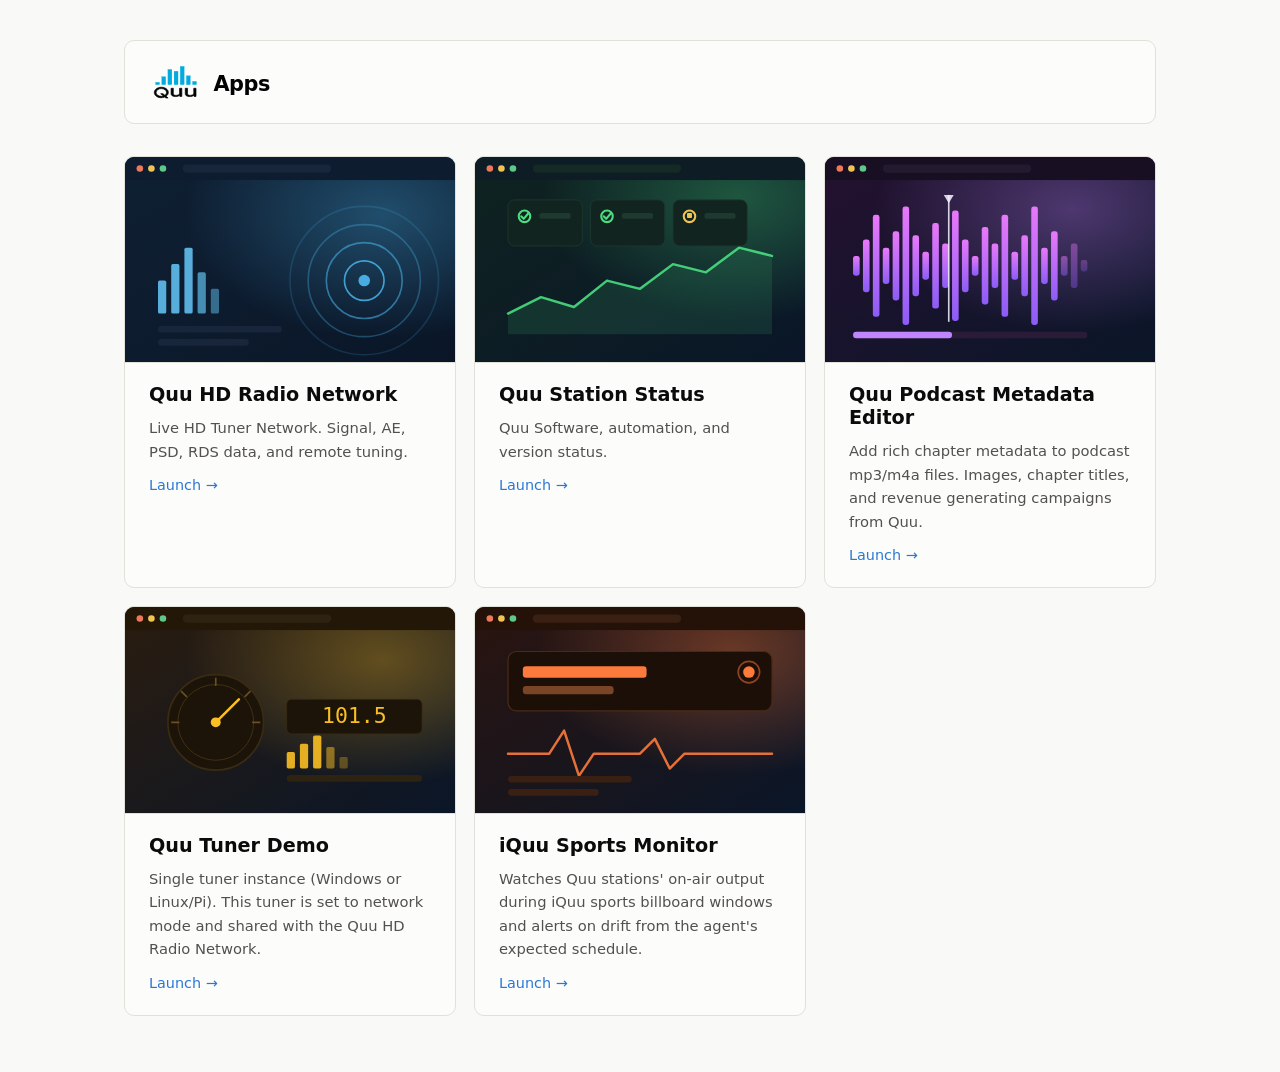
<file: index.html>
<!DOCTYPE html>
<html lang="en">
<head>
  <meta charset="UTF-8" />
  <meta name="viewport" content="width=device-width, initial-scale=1.0" />
  <title>QuuCast Launcher</title>
  <link rel="icon" href="favicon.ico" />
  <link rel="stylesheet" href="styles.css" />
</head>
<body>
  <div class="page-shell">
    <header class="hero">
      <div class="brand">
        <img class="brand-logo brand-logo-light" src="assets/quu-logo-light.svg" alt="Quu" />
        <img class="brand-logo brand-logo-dark" src="assets/quu-logo-dark.svg" alt="Quu" />
        <h1 class="brand-suffix">Apps</h1>
      </div>
    </header>

    <main>
      <section class="tile-grid" id="dashboard-tiles">
        <div class="empty-state">Loading apps…</div>
      </section>
    </main>
  </div>
  <script src="script.js"></script>
</body>
</html>
</file>
<file: styles.css>
:root {
  --bg: #0a1628;
  --surface: #111827;
  --surface-alt: #17202f;
  --border: #1e2a3d;
  --border-light: #263347;
  --accent: #46ace1;
  --accent-hover: #60bfed;
  --accent-glow: rgba(70, 172, 225, 0.15);
  --text-primary: #ffffff;
  --text-secondary: #d4d8e0;
  --text-muted: #5a6070;
  --brand-text: #ffffff;
  --radius: 10px;
  font-family: "Franklin Gothic Medium", "Franklin Gothic", "Segoe UI", system-ui, -apple-system, sans-serif;
}

@media (prefers-color-scheme: light) {
  :root {
    --bg: #f9f9f7;
    --surface: #fcfcfb;
    --surface-alt: #f2f2ef;
    --border: #e1e0d9;
    --border-light: #d4d3cb;
    --accent: #2a78d6;
    --accent-hover: #1f63b3;
    --accent-glow: rgba(42, 120, 214, 0.12);
    --text-primary: #0b0b0b;
    --text-secondary: #52514e;
    --text-muted: #898781;
    --brand-text: #020202;
  }
}

* {
  box-sizing: border-box;
}

body {
  margin: 0;
  min-height: 100vh;
  background: var(--bg);
  color: var(--text-primary);
}

.page-shell {
  max-width: 1080px;
  margin: 0 auto;
  padding: 40px 24px 56px;
}

.hero {
  display: flex;
  flex-wrap: wrap;
  align-items: center;
  justify-content: space-between;
  gap: 20px;
  padding: 24px 28px;
  border: 1px solid var(--border);
  border-radius: var(--radius);
  background: var(--surface);
}

.brand {
  display: flex;
  align-items: center;
  gap: 14px;
}

.brand-logo {
  height: 34px;
  width: auto;
  display: block;
}

.brand-logo-light {
  display: none;
}

.brand-logo-dark {
  display: block;
}

@media (prefers-color-scheme: light) {
  .brand-logo-dark {
    display: none;
  }
  .brand-logo-light {
    display: block;
  }
}

.brand-suffix {
  position: relative;
  top: 2px;
  margin: 0;
  font-size: 1.3rem;
  font-weight: 700;
  letter-spacing: -0.02em;
  line-height: 1;
  color: var(--brand-text);
}

.tile-grid {
  display: grid;
  grid-template-columns: repeat(auto-fit, minmax(280px, 1fr));
  gap: 18px;
  margin: 32px 0 0;
}

.app-tile {
  display: flex;
  flex-direction: column;
  overflow: hidden;
  border-radius: var(--radius);
  background: var(--surface);
  border: 1px solid var(--border);
  text-decoration: none;
  color: inherit;
  transition: transform 0.18s ease, border-color 0.18s ease, background 0.18s ease, box-shadow 0.18s ease;
}

.app-tile:hover,
.app-tile:focus-visible {
  transform: translateY(-3px);
  border-color: var(--accent);
  background: var(--surface-alt);
  box-shadow: 0 12px 28px -16px var(--accent-glow);
}

.tile-image {
  width: 100%;
  aspect-ratio: 16 / 10;
  object-fit: cover;
  display: block;
  background: var(--surface-alt);
  border-bottom: 1px solid var(--border);
}

.tile-image-placeholder {
  background: linear-gradient(135deg, var(--accent-glow), var(--surface-alt));
}

.tile-body {
  display: flex;
  flex-direction: column;
  gap: 10px;
  padding: 20px 24px 24px;
}

.app-tile h2 {
  margin: 0;
  font-size: 1.2rem;
  font-weight: 600;
}

.app-tile p {
  margin: 0;
  line-height: 1.6;
  color: var(--text-secondary);
  font-size: 0.92rem;
  font-family: "Franklin Gothic Book", "Franklin Gothic", "Segoe UI", system-ui, -apple-system, sans-serif;
}

.tile-label {
  margin-top: 4px;
  display: inline-flex;
  align-items: center;
  gap: 6px;
  color: var(--accent);
  font-weight: 400;
  font-size: 0.9rem;
  font-family: "Franklin Gothic Book", "Franklin Gothic", "Segoe UI", system-ui, -apple-system, sans-serif;
}

.empty-state {
  padding: 30px;
  border-radius: var(--radius);
  background: var(--surface);
  border: 1px dashed var(--border-light);
  color: var(--text-muted);
  text-align: center;
}

@media (max-width: 640px) {
  .page-shell {
    padding: 24px 16px 32px;
  }
  .hero {
    padding: 20px 18px;
  }
}
</file>
